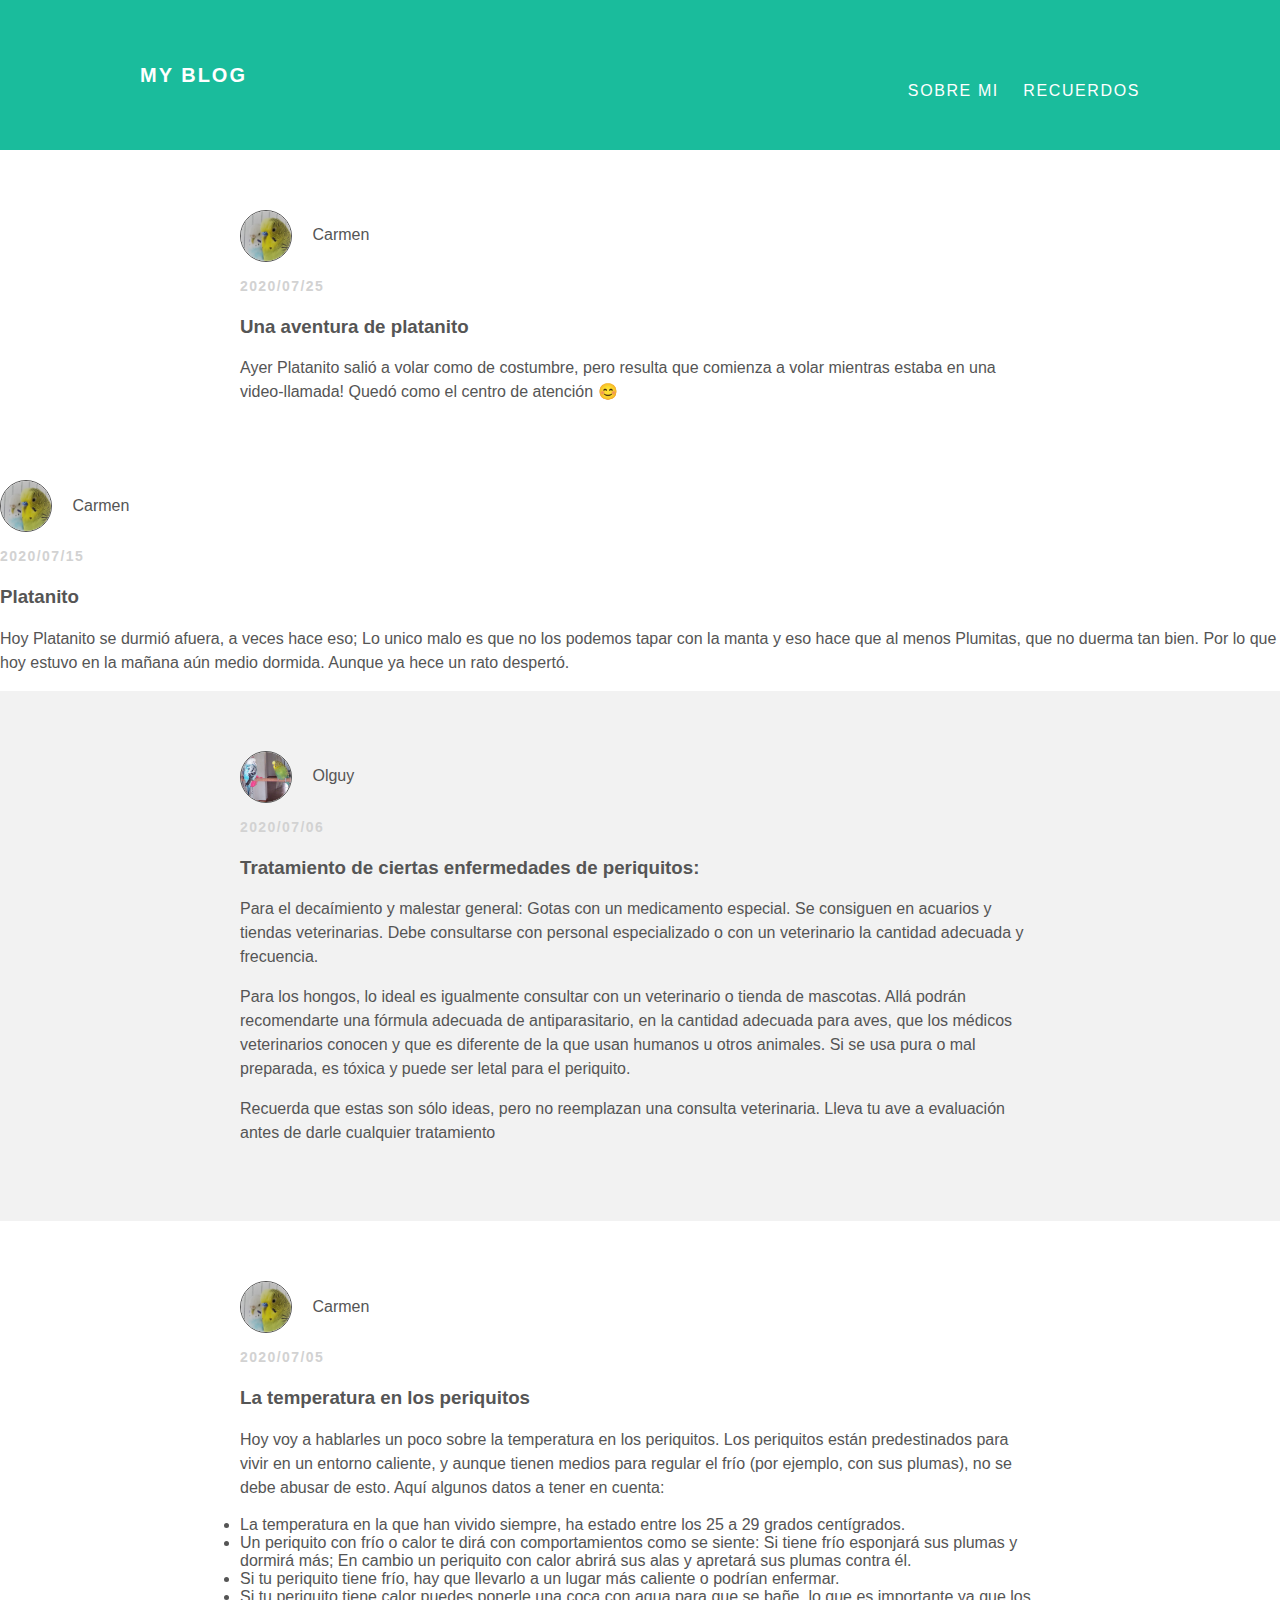
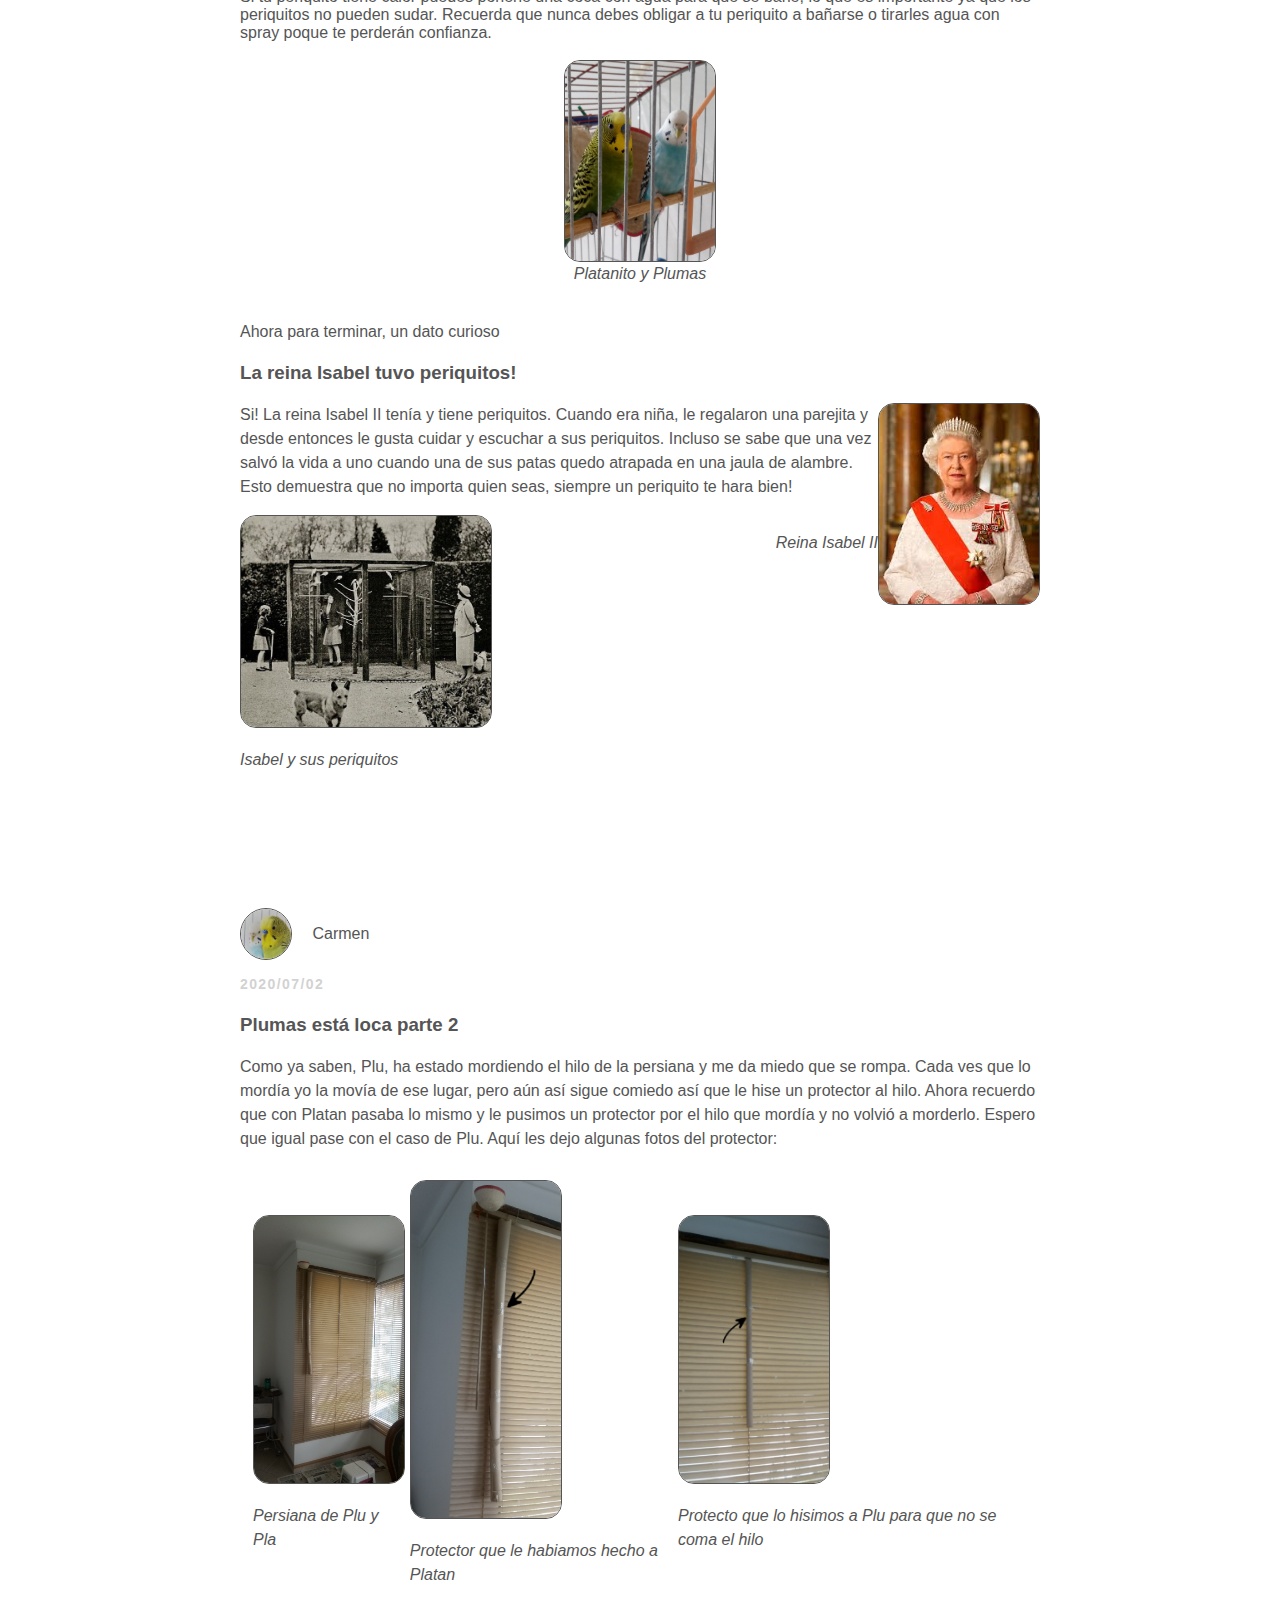
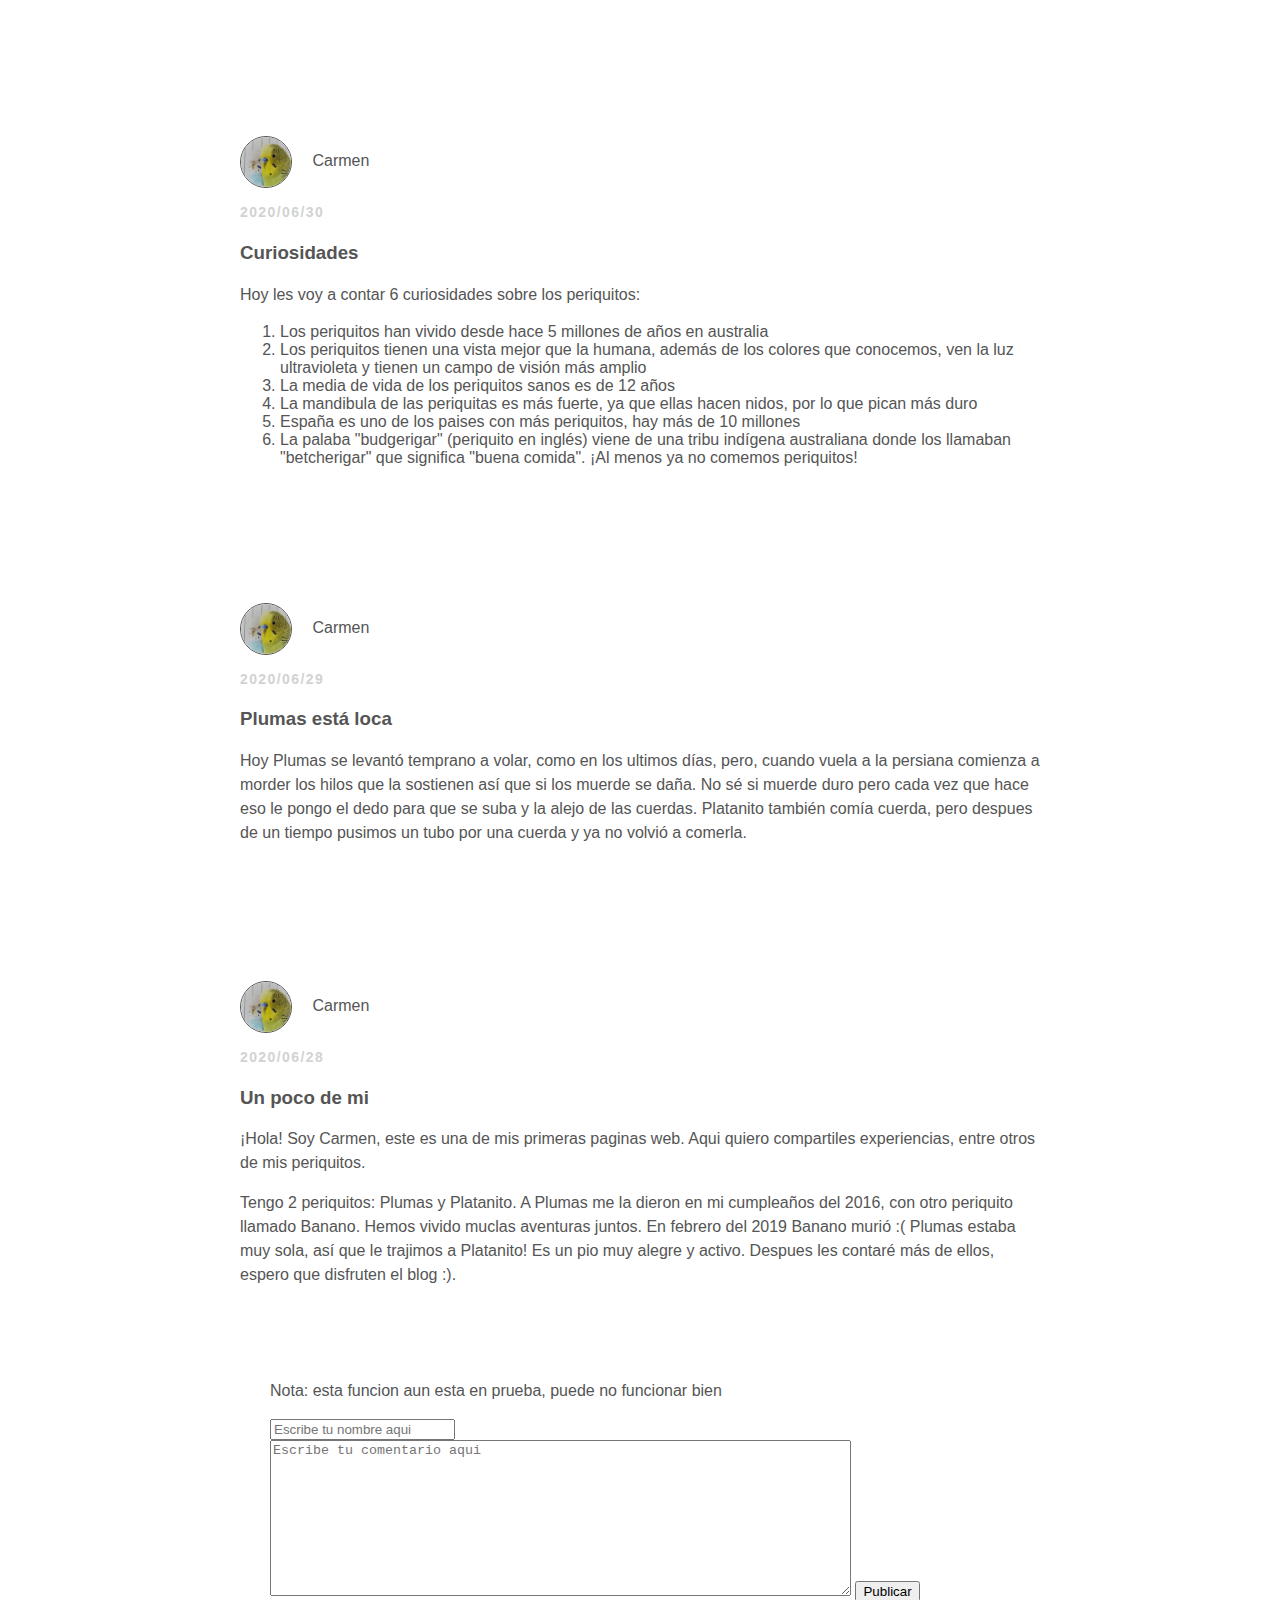
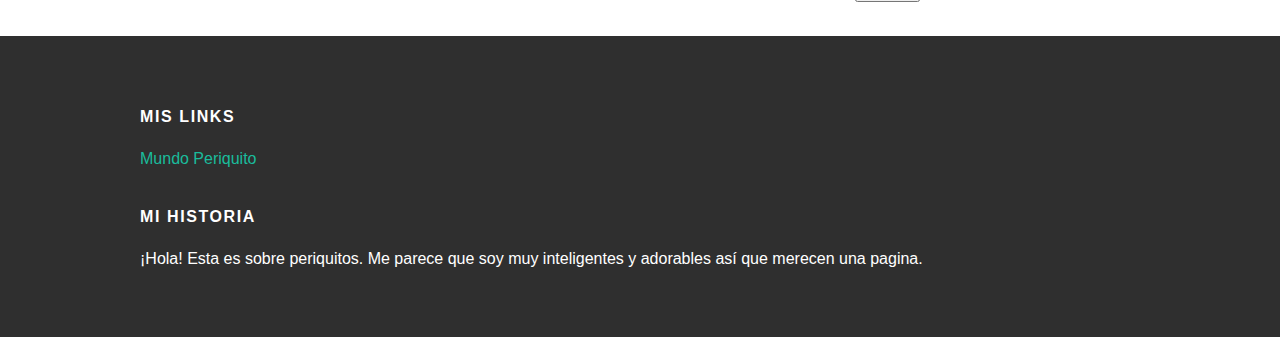
<file: index.html>
<!doctype html>
<html>
  <head>
    <title>Mi blog</title>
    <link rel="stylesheet" type="text/css" href="styles.css">
  </head>
  <body>
    <div id="cabecera">
    <div class="container">
      <a id="htitulo" href="index.html">My blog</a>
      <ul id="hnav">
          <li><a href="about.html">Sobre mi</a></li>
        <li><a href="rec.html">Recuerdos</a></li>
      </ul>
      </div>
    </div>
     <div id="contenido">
       <div class="publicacion-container">
         <div class="publicacion">
           <div class="autor-publicacion">
             <img src="PluPla.jpg">
             <span>Carmen</span>
           </div>
           <p class="fecha-publicacion">
            <time datetime="2020-07-25">2020/07/25 </time>
          </p>
           <h3 class="titulo-publicacion">
             Una aventura de platanito
           </h3>
           <div class="contenido-publicacion">
             <p>
               Ayer Platanito salió a volar como de costumbre, pero resulta que comienza a volar mientras estaba en una video-llamada! Quedó como el centro de atención 😊 </p>
         </div>
       </div>
           <div class="autor-publicacion">
             <img src="PluPla.jpg">
             <span>Carmen</span>
           </div>
           <p class="fecha-publicacion">
            <time datetime="2020-07-15"> 2020/07/15 </time>
          </p>
           <h3 class="titulo-publicacion">
             Platanito
           </h3>
           <div class="contenido-publicacion">
             <p>
               Hoy Platanito se durmió afuera, a veces hace eso; Lo unico malo es que no los podemos tapar con la manta y eso hace que al menos Plumitas, que no duerma tan bien. Por lo que hoy estuvo en la mañana aún medio dormida. Aunque ya hece un rato despertó.
             </p>

         </div>
       </div>
        <div class="publicacion-container">
         <div class="publicacion">
           <div class="autor-publicacion">
             <img src="fff.jpg">
             <span>Olguy</span>
           </div>
           <p class="fecha-publicacion">
            <time datetime="2020-07-06"> 2020/07/06 </time>
          </p>
           <h3 class="titulo-publicacion">
             Tratamiento de ciertas enfermedades de periquitos:
           </h3>
           <div class="contenido-publicacion">
             <p>
               Para el decaímiento y malestar general:  Gotas con un medicamento especial.    Se consiguen en acuarios y tiendas veterinarias.   Debe consultarse con personal especializado o con un veterinario la cantidad adecuada y frecuencia.
             </p>
             <P>Para los hongos, lo ideal es igualmente consultar con un veterinario o tienda de mascotas.  Allá podrán recomendarte una fórmula adecuada de antiparasitario,  en la cantidad adecuada para aves, que los médicos veterinarios conocen y que es diferente de la que usan humanos u otros animales.   Si se usa pura o mal preparada, es tóxica y puede ser letal para el periquito.</p>
               <p>Recuerda que estas son sólo ideas, pero no reemplazan una consulta veterinaria.   Lleva tu ave a evaluación antes de darle cualquier tratamiento</p>

         </div>
          </div>
       </div>
         <div class="publicacion">
           <div class="autor-publicacion">
             <img src="PluPla.jpg">
             <span>Carmen</span>
           </div>
           <p class="fecha-publicacion">
            <time datetime="2020-07-05"> 2020/07/05 </time>
          </p>
           <h3 class="titulo-publicacion">
             La temperatura en los periquitos
           </h3>
           <div class="contenido-publicacion">
             <p>
               Hoy voy a hablarles un poco sobre la temperatura en los periquitos.
               Los periquitos están predestinados para vivir en un entorno caliente, y aunque tienen medios para regular el frío (por ejemplo, con sus plumas), no se debe abusar de esto. Aquí algunos datos a tener en cuenta: </p>
                 <li>La temperatura en la que han vivido siempre, ha estado entre los 25 a 29 grados centígrados. </li>
                 <li>Un periquito con frío o calor te dirá con comportamientos como se siente: Si tiene frío esponjará sus plumas y dormirá más; En cambio un periquito con calor abrirá sus alas y apretará sus plumas contra él. </li>
                 <li>Si tu periquito tiene frío, hay que llevarlo a un lugar más caliente o podrían enfermar.</li>
                 <li>Si tu periquito tiene calor puedes ponerle una coca con agua para que se bañe, lo que es importante ya que los periquitos no pueden sudar. Recuerda que nunca debes obligar a tu periquito a bañarse o tirarles agua con spray poque te perderán confianza.</li><br>

             <img class="plupla" src="LosPo.jpg" alt="Imagen de Plu y Pla">
             <p class="plupla"><em>Platanito y Plumas</em></p><br>
             <p>Ahora para terminar, un dato curioso</p>
             <h3>La reina Isabel tuvo periquitos!</h3>
              <img class="iss" src="isabel.jpg" alt="foto de la reina Isabel II">

             <p id="aa">Si! La reina Isabel II tenía y tiene periquitos. Cuando era niña, le regalaron una parejita y desde entonces le gusta cuidar y escuchar a sus periquitos. Incluso se sabe que una vez salvó la vida a uno cuando una de sus patas quedo atrapada en una jaula de alambre. Esto demuestra que no importa quien seas, siempre un periquito te hara bien! </p>
             <p class="iss"><em>Reina Isabel II</em></p>
             <img class="qq"src="isa y pio.jpg" alt="Imagen reina isabel II con periquitos">
             <p ><em>Isabel y sus periquitos</em></p>



         </div>
       </div>
         <div class="publicacion">
           <div class="autor-publicacion">
             <img src="PluPla.jpg">
             <span>Carmen</span>
           </div>
           <p class="fecha-publicacion">
            <time datetime="2020-07-02"> 2020/07/02 </time>
          </p>
           <h3 class="titulo-publicacion">
             Plumas está loca parte 2
           </h3>
           <div class="contenido-publicacion">
             <p>
               Como ya saben, Plu, ha estado mordiendo el hilo de la persiana y me da miedo que se rompa. Cada ves que lo mordía yo la movía de ese lugar, pero aún así sigue comiedo así que le hise un protector al hilo. Ahora recuerdo que con Platan pasaba lo mismo y le pusimos un protector por el hilo que mordía y no volvió a morderlo. Espero que igual pase con el caso de Plu. Aquí les dejo algunas fotos del protector:
             </p>
             <table>
             <tr>
               <td><img class="pr" src="Persiana.jpg" alt="Persiana de Plu y Pla">

             <p><em>Persiana de Plu y Pla</em></p></td>
             <td><img class="pr" src="Pla Protector.jpg" alt="Imagen de protector para que platan no se comiera el hilo">

             <p><em>Protector que le habiamos hecho a Platan</em></p></td>
             <td><img class="pr" src="Plu protector.jpg" alt="Imagen de protector que le hise para que no se coma el hilo">

             <p><em>Protecto que lo hisimos a Plu para que no se coma el hilo</em></p></td>
           </tr>
         </table>
           </div>
         </div>
         <div class="publicacion">
           <div class="autor-publicacion">
             <img src="PluPla.jpg">
             <span>Carmen</span>
           </div>
           <p class="fecha-publicacion">
            <time datetime="2020-06-30"> 2020/06/30 </time>
           </p>
           <h3 class="titulo-publicacion">
             Curiosidades
           </h3>
           <div class="contenido-publicacion">
             <p>
              Hoy les voy a contar 6 curiosidades sobre los periquitos:
             </p>
<ol>
<li> Los periquitos han vivido desde hace 5 millones de años en australia</li>
<li> Los periquitos tienen una vista mejor que la humana, además de los colores que conocemos, ven la luz ultravioleta y tienen un campo de visión más amplio </li>
<li> La media de vida de los periquitos sanos es de 12 años </li>
<li> La mandibula de las periquitas es más fuerte, ya que ellas hacen nidos, por lo que pican más duro </li>
<li> España es uno de los paises con más periquitos, hay más de 10 millones </li>
<li> La palaba "budgerigar" (periquito en inglés) viene de una tribu indígena australiana donde los llamaban "betcherigar" que significa "buena comida". ¡Al menos ya no comemos periquitos!
</ol>
           </div>
         </div>
         <div class="publicacion">
           <div class="autor-publicacion">
             <img src="PluPla.jpg">
             <span>Carmen</span>
           </div>
           <p class="fecha-publicacion">
            <time datetime="2020-06-29"> 2020/06/29 </time>
           </p>
           <h3 class="titulo-publicacion">
             Plumas está loca
           </h3>
           <div class="contenido-publicacion">
             <p>
              Hoy Plumas se levantó temprano a volar, como en los ultimos días, pero, cuando vuela a la persiana comienza a morder los hilos que la sostienen así que si los muerde se daña. No sé si muerde duro pero cada vez que hace eso le pongo el dedo para que se suba y la alejo de las cuerdas. Platanito también comía cuerda, pero despues de un tiempo pusimos un tubo por una cuerda y ya no volvió a comerla.
             </p>
           </div>
         </div>
         <div class="publicacion">
           <div class="autor-publicacion">
             <img src="PluPla.jpg">
             <span>Carmen</span>
           </div>
           <p class="fecha-publicacion">
            <time datetime="2020-06-28"> 2020/06/28 </time>
           </p>
           <h3 class="titulo-publicacion">
             Un poco de mi
           </h3>
           <div class="contenido-publicacion">
             <p>
               &iexcl;Hola! Soy Carmen, este es una de mis primeras paginas web. Aqui quiero compartiles experiencias, entre otros de mis periquitos.
             </p>
             <p>
               Tengo 2 periquitos: Plumas y Platanito. A Plumas me la dieron en mi cumpleaños del 2016, con otro periquito llamado Banano. Hemos vivido muclas aventuras juntos. En febrero del 2019 Banano murió :( Plumas estaba muy sola, así que le trajimos a Platanito! Es un pio muy alegre y activo. Despues les contaré más de ellos, espero que disfruten el blog :).
             </p>
           </div>
         </div>
      </div>
      <div class="coment">
        <p>Nota: esta funcion aun esta en prueba, puede no funcionar bien</p>
      <input id="name" type="text" placeholder="Escribe tu nombre aqui"><br>
      <textarea id="pp" rows="10" cols="70" placeholder="Escribe tu comentario aqui"></textarea>
      <button onclick="boton()">Publicar</button><br>
      <p id="post"></p><br>
    </div>
    </div>
     <div id="final">
       <div class="container">
         <div class="columna">
           <h4>
             Mis links
           </h4>
           <p>
             <a href="https://carmenlucia260906.wixsite.com/mundo-periquito">Mundo Periquito</a>
           </p>
         </div>
           <div class="columna">
             <h4>
               Mi Historia
             </h4>
             <p>
               &iexcl;Hola! Esta es sobre periquitos. Me parece que soy muy inteligentes y adorables así que merecen una pagina.</p>
              <p>

             </p>
         </div>
      </div>
    </div>
    <script src="script.js"></script>
  </body>

</html>
</file>
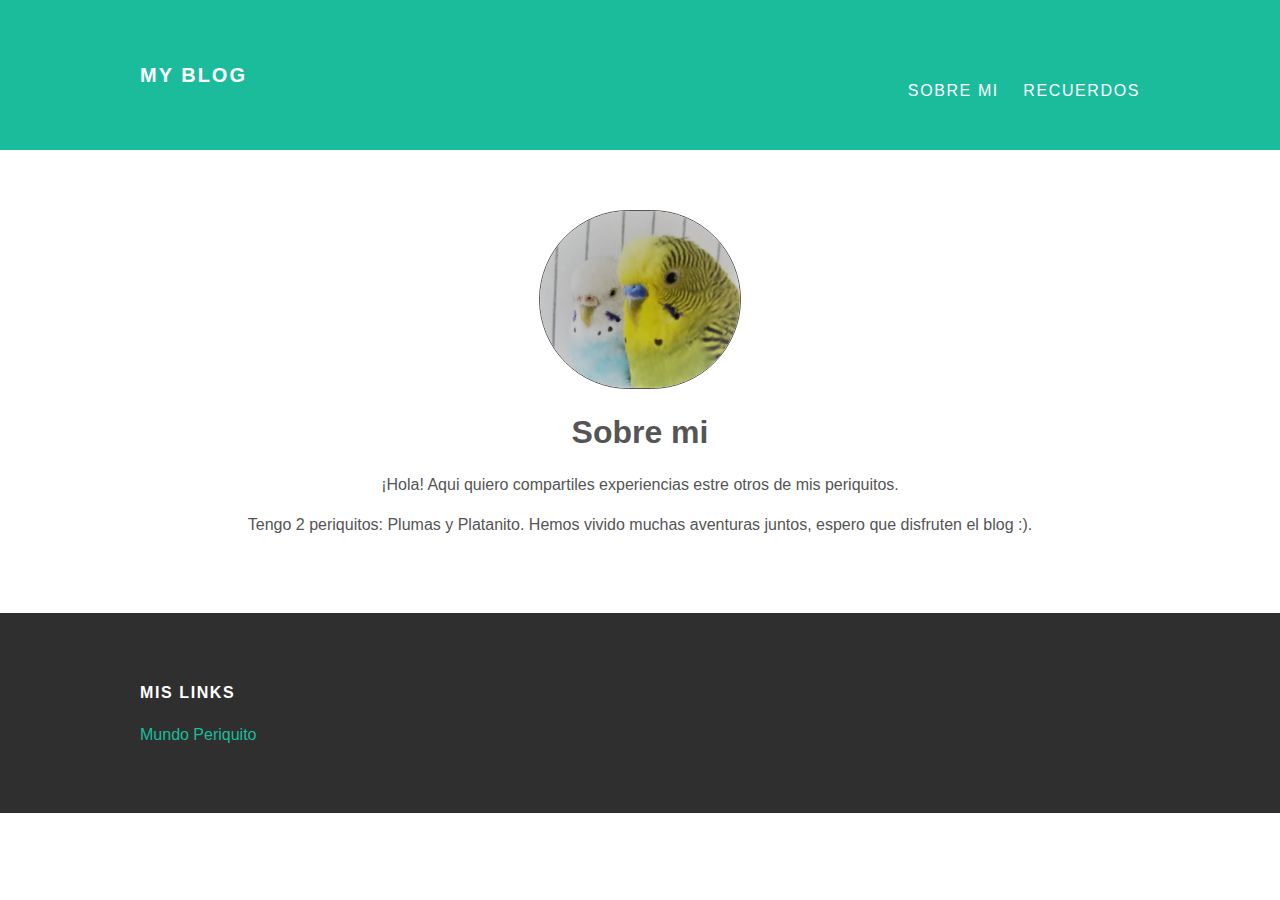
<file: about.html>
<!doctype html>
<html>
  <head>
    <title>Sobre</title>
      <link rel="stylesheet" type="text/css" href="styles.css">
  </head>
  <body>
    <div id="cabecera">
    <div class="container">
      <a id="htitulo" href="index.html">My blog</a>
      <ul id="hnav">
          <li><a href="about.html">Sobre mi</a></li>
        <li><a href="rec.html">Recuerdos</a></li>
      </ul>
      </div>
    </div>
     <div id="contenido">
       <div class="container">
         <div class="sobre">
           <div class="autor-sobre">
             <img src="PluPla.jpg">

           <h1 class="titulo-sobre">
             Sobre mi
           </h1>
           <div class="contenido-sobre">
             <p>
               &iexcl;Hola! Aqui quiero compartiles experiencias estre otros de mis periquitos.
             </p>
             <p>
               Tengo 2 periquitos: Plumas y Platanito. Hemos vivido muchas aventuras juntos, espero que disfruten el blog :).
             </p>
           </div>
         </div>
      </div>
    </div>
     <div id="final">
       <div class="container">
         <div class="columna">
           <h4>
             Mis links
           </h4>
           <p>
             <a href="https://carmenlucia260906.wixsite.com/mundo-periquito">Mundo Periquito</a>
           </p>
</file>
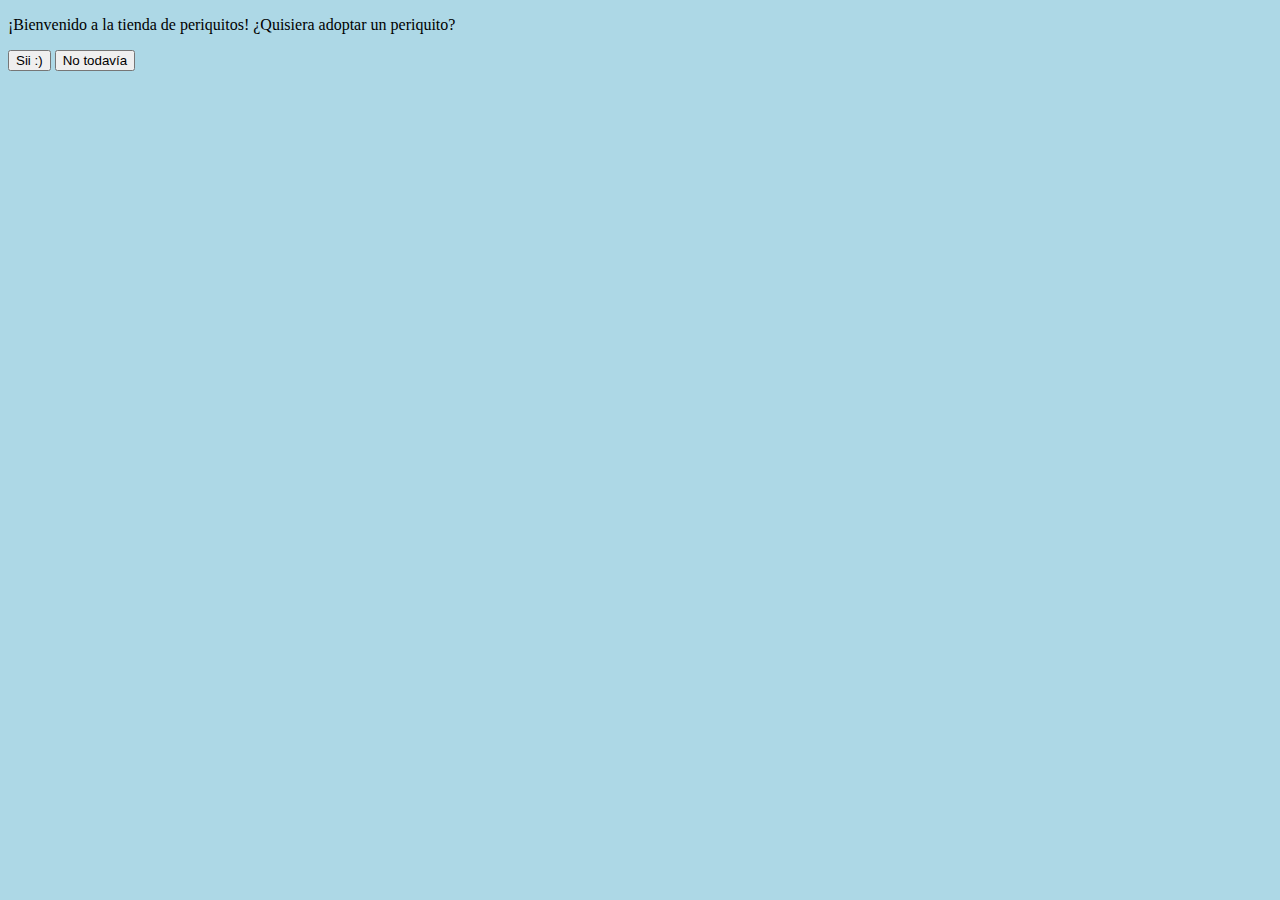
<file: periquitos/juego.html>
<!doctype html>
<html>
  <head>
    <title>Proyecto Juego</title>
    <link rel="stylesheet" type="text/css" href="juego.css">
  </head>
  <body>
    <p id="bnv"> ¡Bienvenido a la tienda de periquitos! ¿Quisiera adoptar un periquito? </p>
<p id="w">Escribe un nombre bonito para tu periquito</p>
<input type = "text" placeholder="Nombre" id ="e"></input><button onclick="butn()" id="b">Usar</button>
    <img src ="p1.jpg" id="pa"/>
    <img src ="p2.jpg" id="pb"/>
    <img src ="p3.jpg" id="pc"/>
    <p id ="qb"></p><button onclick="tank()" id="yt">Gracias :)</button>
    <button onclick="oki()" id="ok">Ok</button>
    <button onclick="but1()" id="buta">Sii :)</button>
    <button onclick="but2()" id="butb">No todavía</button>

    <table id ="t1">
      <tr>
        <td><img src ="periquitos.jpg" id="pri"/></td>
      </tr>
      <tr>
        <td><button onclick="el1()" id="ela">Elegir 1</button><button onclick="el2()" id="elb">Elegir 2</button><button onclick="el3()" id="elc">Elegir 3</button></td>
      </tr>
        </table>
        <progress value="100" max="100" id="pro">
    <script src="juego.js"></script>
  </body>
  </html>
</file>
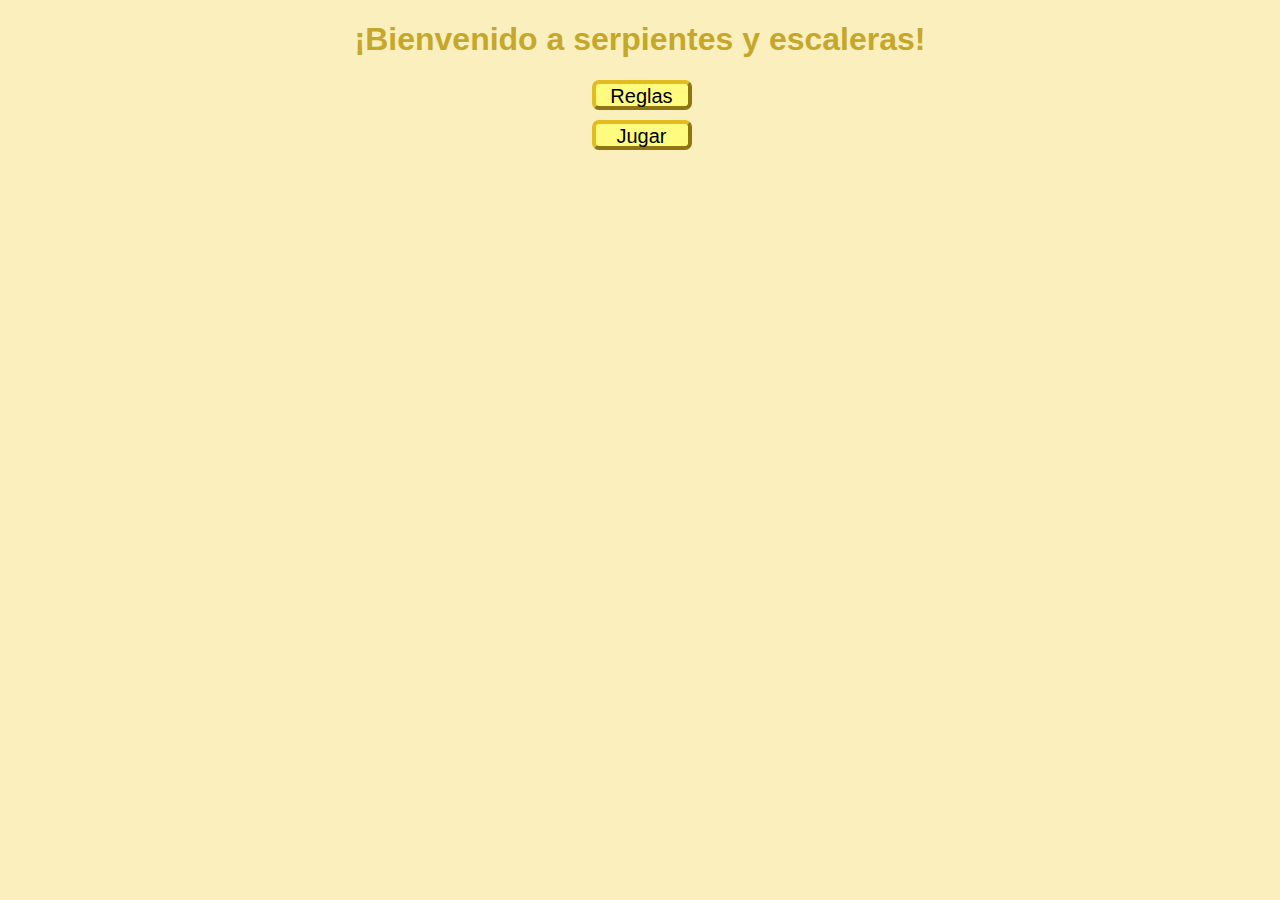
<file: periquitos/juego/Inicio.html>
<!doctype html>
<html>
  <head>
    <meta charset="utf-8">
    <title>Serpientes y Escaleras</title>
    <link rel="stylesheet" type="text/css" href="Inicio.css">
     </head>
<body id="waka">
  <h1 id="p">¡Bienvenido a serpientes y escaleras!</h1>
  <img src="tablero.jpg" alt="Tablero" id="ima">
  <button onclick="tirar()" id="d">Tirar los dados!</button>
    <img src="ficha.png" alt="Ficha" id="f">
    <div id = "dados">
      <img src="1d.jpg" alt="Dado con un 1" id="uno">
      <img src="2d.jpg" alt="Dado con un 2" id="dos">
      <img src="3d.jpg" alt="Dado con un 3" id="tres">
      <img src="4d.jpg" alt="Dado con un 4" id="cuatro">
      <img src="5d.jpg" alt="Dado con un 5" id="cinco">
      <img src="6d.jpg" alt="Dado con un 6" id="seis">
    </div>
    <div class="reglas" id="rules">
  <h1 id="z"></h1>
    <p id="x"></p>
    <p id="v"></p>
    <p id="m"></p>
   <p id="n"></p>
       </div>
    <div class="centrar">
      <div id="ya">
        <button onclick="a()" id="a">Reglas</button>

        <button onclick="b()" id="b">Jugar</button>
      </div>

        <button onclick="c()" id="c">Volver</button>
    </div>

<script src="Inicio.js"></script>
  </body>
</html>
</file>
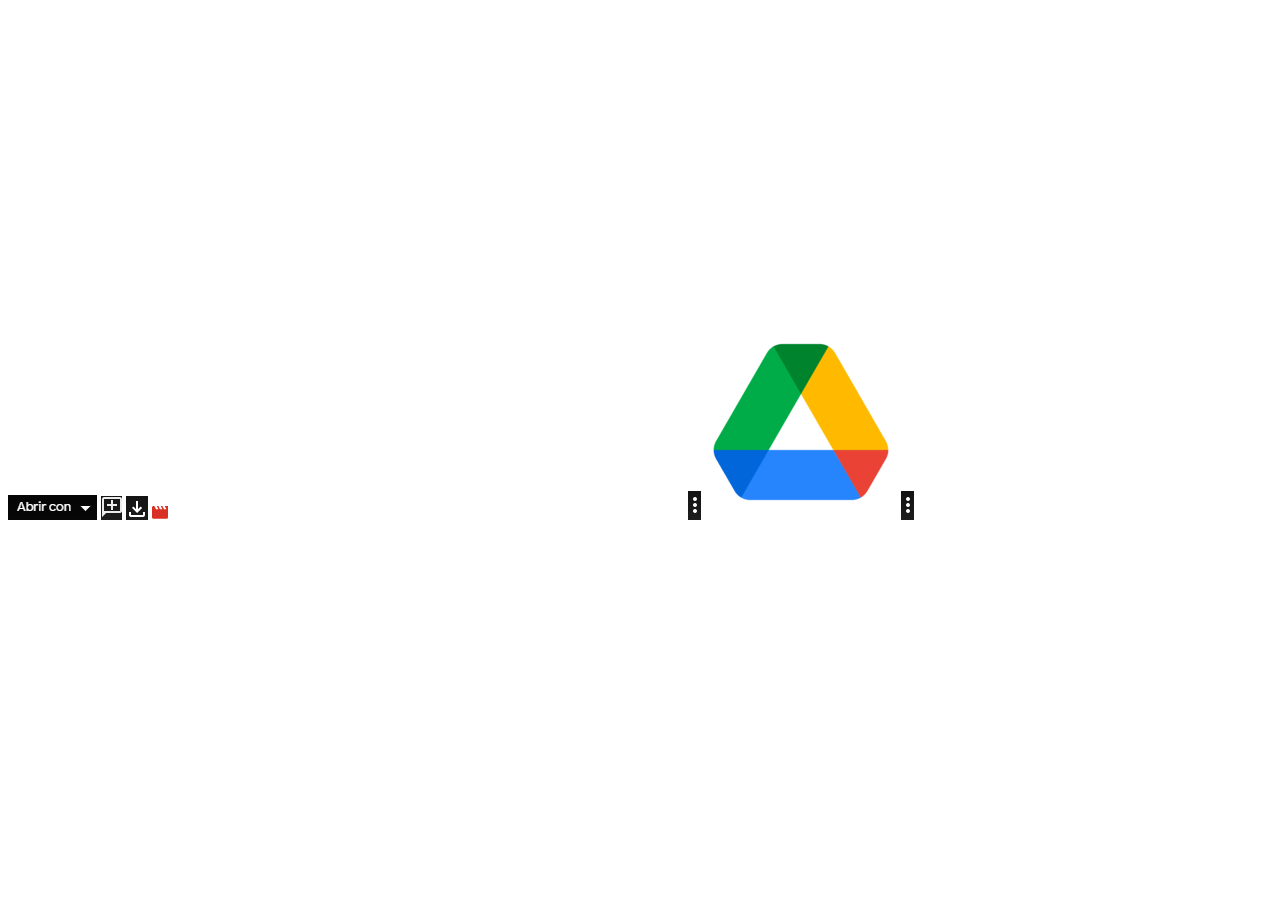
<file: periquitos/juego/images/images.html>
<!<!DOCTYPE html>
<html>
  <head>
    <meta charset="utf-8">
    <title>prueba</title>
  </head>
  <body>
    <img src="abr.png" alt="">
    <img src="cm.png" alt="">
    <img src="desca.png" alt="">
    <img src="icon_1_video_x16.png" alt="">
    <img src="image.png" alt="">
    <img src="tree.png" alt="">
<img src="favicon.png" alt="">
  </body>

<img src="tree.png" alt=""></html>
</file>
<file: styles.css>
@import url(http://fonts.googleapis.com/css?family=Monserrat:400, 700);


body{
  color: #555;
  margin: 0px;

  font-family: ´Monserrat´, sans-serif;
}

#cabecera {
background-color: #1abc9c;
height: 150px;
line-height: 150px;
}

#cabecera a{
  color: white;
  text-decoration: none;

  text-transform: uppercase;
  letter-spacing: 0.1em;
}

#cabecera a:hover{
  color: #222;
}

#htitulo{
  display: block;
  float: left;

  font-size: 20px;
  font-weight: bold;
}

#hnav{
  display: block;
  float: right;

  mangin-top: 0;
}

#hnav li {
  display: inline;
  padding-left: 20px;
}

.container{
  max-width: 1000px;
  margin: 0 auto;
}

#final{
  background-color: #2f2f2f;
  padding: 50px 0;

}

.columna{
  min-width: 300px;
  display: inline-block;
  vertical-align: top;
}

#final h4 {
  color: white;
  text-transform: uppercase;
  letter-spacing: 0.1em;
}

#final p {
  color: white;
}

a {
  color: #1abc9c;
  text-decoration: none;
}

a:hover{
  color: #F6A623;
}

.publicacion{
  max-width: 800px;
  margin: 0 auto;
  padding: 60px 0;
}

.autor-publicacion img {
  width: 50px;
  height: 50px;
  vertical-align: middle;
}

.autor-publicacion span {
  margin-left: 16px;
}

.fecha-publicacion {
  color: #D2D2D2;

  font-size: 14px;
  font-weight: bold;

  text-transform: uppercase;
  letter-spacing: 0.1em;
}

h1 h2 h3 h4 {
  color: #333;
}

p {
  line-height: 1.5;
}

.publicacion, .sobre{
  max-width: 800px;
  margin: 0 auto;
  padding: 60px 0;
}

.sobre{
  text-align: center;
}

.autor-sobre img {
  width: 200px;
  border: solid 1px;
  border-radius: 1000em 1000em 1000em 1000em
}


img{
border: solid 1px;
border-radius: 150em 150em 150em 150em
}

.publicacion-container:nth-child(even){
  background-color: #f2f2f2;
}

.coment {
  margin-left: 270px;
}


.contenido-publicacion img {
  border: solid 1px;
  border-radius: 1em 1em 1em 1em;


}

.pr {
  width: 150px;
}


.contenido-publicaion li {
  line-height: 200px;
}

.plupla {
  display: block;
margin: auto;
text-align: center;
width: 150px;
}

#aa{
  max-width: 950px;
}

.iss {
  display: block;
  float: right;
  width: 160px;
  text-align: right;
}

.qq {
  width: 250px;
}
.rec{
text-align: center;
}
.rec img {

  border: 0px;
  border-radius: 5px;
}
.vi{

  width: 150px
}

table  {
  padding: 10px;
}
.pluba {
  width: 300px
}
.pla {
  width: 150px
}
.plum {
  width: 150px
}
</file>
<file: periquitos/juego.css>
img{
  width: 200px;
}
body{background-color: lightblue}
#cent{
  ;
width: 800px; margin: 0 auto;;
}
#atl {
  width: 40px;
};
.inicio{
  width: 100px
};
.final{
  width: 0px
};
.animacion{
  transition: all 10s ease .5s
}
</file>
<file: periquitos/juego/Inicio.css>
body{
 text-align: center;
 background-color: #FBEFBD
}
#x,#c,#v,#n,#m{
  text-align: left
}
.centrar{
  width: 97px; margin: 0 auto;
}
.reglas{
  margin: 0 auto;
  border: solid 4px #E3BC1F;
  background-color: #FFFB7F;
  height: 300px;
    width: 600px;
}
#a, #b, #c, #d{
  height: 30px;
  width: 100px;
  margin-bottom: 10px;
  font-size: 20px;
  background-color: #FFFB7F;
  border: 4px outset #E3BC1F;
  border-radius: 7px
}
#d{
  margin-bottom: 15px;
  height: 90px;
  position: absolute;
  top: 300px;
  left: 60px
}
#p,#z{
  color: #C5A72C;
  font-family: arial;
}
#ima{
  width: 800px; margin: 0 auto;
}
#ima{
     position: relative;

}
#f{
     position: absolute;
     width: 35px;
     top: 80px;
     left: 1020px
}
</file>
